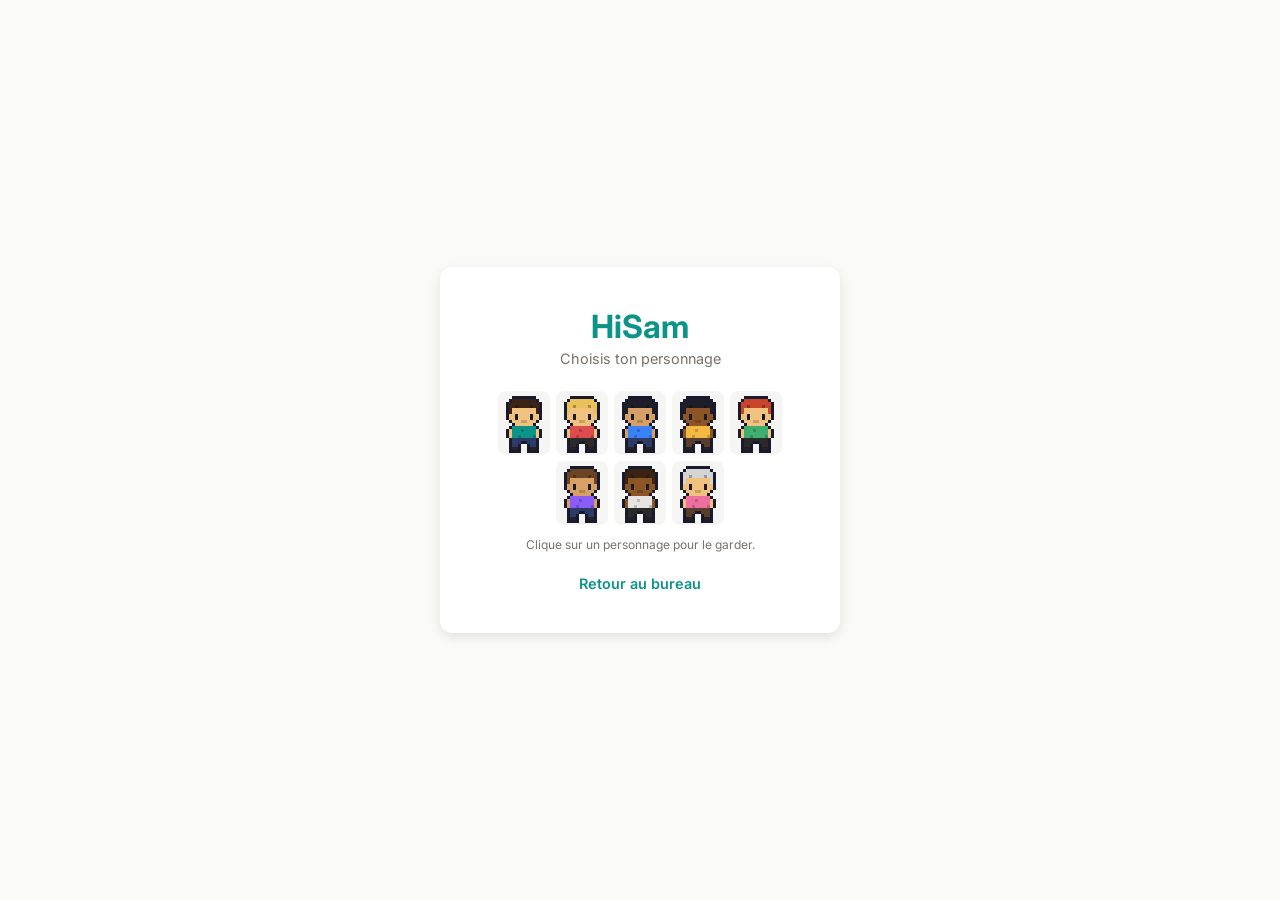
<file: skin.html>
<!DOCTYPE html>
<html lang="fr">
<head>
  <meta charset="UTF-8">
  <meta name="viewport" content="width=device-width, initial-scale=1.0">
  <title>HiSam — Personnage</title>
  <link rel="icon" type="image/svg+xml" href="favicon.svg">
  <link rel="stylesheet" href="style.css?v=pods-2">
  <link rel="preconnect" href="https://fonts.googleapis.com">
  <link href="https://fonts.googleapis.com/css2?family=Inter:wght@400;500;600;700&display=swap" rel="stylesheet">
</head>
<body>
  <!-- Page cachee (aucun lien depuis le bureau) : choisir son personnage.
       Le choix est memorise dans ce navigateur (hisam-avatar) et s'applique
       immediatement dans l'onglet du bureau s'il est ouvert. -->
  <div id="login-screen" class="screen">
    <div class="login-card">
      <h1>HiSam</h1>
      <p class="subtitle">Choisis ton personnage</p>
      <div id="avatar-picker" class="avatar-picker"></div>
      <p id="skin-status" class="avatar-caption">Clique sur un personnage pour le garder.</p>
      <a href="index.html" class="btn-link">Retour au bureau</a>
    </div>
  </div>

  <script src="world.js?v=pods-3"></script>
  <script>
    const picker = document.getElementById("avatar-picker");
    const status = document.getElementById("skin-status");

    function currentAvatar() {
      const saved = localStorage.getItem("hisam-avatar");
      if (saved !== null && !Number.isNaN(Number(saved))) return Number(saved) % World.variantCount();
      return null;
    }

    World.loadCharacters().then(() => {
      const selected = currentAvatar();
      for (let v = 0; v < World.variantCount(); v++) {
        const c = document.createElement("canvas");
        c.width = 48;
        c.height = 60;
        c.title = `Personnage ${v + 1}`;
        if (v === selected) c.classList.add("selected");
        c.addEventListener("click", () => {
          localStorage.setItem("hisam-avatar", String(v));
          picker.querySelectorAll("canvas").forEach((el) => el.classList.remove("selected"));
          c.classList.add("selected");
          status.textContent = `Personnage ${v + 1} garde.`;
        });
        picker.appendChild(c);
        World.drawAvatarPreview(c, v);
      }
    }).catch((err) => {
      status.textContent = "Impossible de charger les personnages : " + err.message;
    });
  </script>
</body>
</html>
</file>
<file: style.css>
* {
  margin: 0;
  padding: 0;
  box-sizing: border-box;
}

:root {
  --bg: #fafaf9;
  --card: #ffffff;
  --text: #1c1917;
  --text-soft: #78716c;
  --accent: #0d9488;
  --accent-light: #ccfbf1;
  --danger: #ef4444;
  --danger-light: #fef2f2;
  --online: #22c55e;
  --radius: 12px;
  --shadow: 0 1px 3px rgba(0,0,0,0.08), 0 1px 2px rgba(0,0,0,0.06);
  --shadow-lg: 0 4px 12px rgba(0,0,0,0.1);
}

html, body {
  height: 100%;
}

body {
  font-family: 'Inter', system-ui, -apple-system, sans-serif;
  background: var(--bg);
  color: var(--text);
  min-height: 100vh;
  overflow: hidden;
}

/* ---- LOGIN ---- */

#login-screen {
  display: flex;
  align-items: center;
  justify-content: center;
  min-height: 100vh;
  padding: 1rem;
}

.login-card {
  background: var(--card);
  border-radius: var(--radius);
  box-shadow: var(--shadow-lg);
  padding: 2.5rem 2.5rem;
  text-align: center;
  max-width: 400px;
  width: 100%;
}

.login-card h1 {
  font-size: 2rem;
  font-weight: 700;
  color: var(--accent);
  margin-bottom: 0.25rem;
}

.login-card .subtitle {
  color: var(--text-soft);
  font-size: 0.9rem;
  margin-bottom: 1.5rem;
}

.login-card input {
  width: 100%;
  padding: 0.75rem 1rem;
  border: 1.5px solid #e7e5e4;
  border-radius: 8px;
  font-size: 1rem;
  font-family: inherit;
  outline: none;
  transition: border-color 0.2s;
  margin-bottom: 1rem;
}

.login-card input:focus {
  border-color: var(--accent);
}

.avatar-caption {
  font-size: 0.75rem;
  color: var(--text-soft);
  margin-bottom: 0.4rem;
}

.avatar-picker {
  display: flex;
  gap: 6px;
  justify-content: center;
  flex-wrap: wrap;
  margin-bottom: 0.75rem;
}

.avatar-picker canvas {
  image-rendering: pixelated;
  image-rendering: crisp-edges;
  border: 2px solid transparent;
  border-radius: 8px;
  cursor: pointer;
  background: #f5f5f4;
  transition: border-color 0.15s, background 0.15s;
}

.avatar-picker canvas:hover {
  border-color: #d6d3d1;
}

.avatar-picker canvas.selected {
  border-color: var(--accent);
  background: var(--accent-light);
}

.login-error {
  color: var(--danger);
  font-size: 0.85rem;
  margin-bottom: 0.75rem;
  min-height: 1.2em;
}

.login-card button {
  width: 100%;
  padding: 0.75rem;
  background: var(--accent);
  color: white;
  border: none;
  border-radius: 8px;
  font-size: 1rem;
  font-weight: 600;
  font-family: inherit;
  cursor: pointer;
  transition: opacity 0.2s;
}

.login-card button:hover {
  opacity: 0.9;
}

.login-card .btn-link {
  display: inline-block;
  margin-top: 1rem;
  color: var(--accent);
  font-size: 0.9rem;
  font-weight: 600;
  text-decoration: none;
}

.login-card .btn-link:hover {
  text-decoration: underline;
}

/* ---- MAIN : header + monde + barre ---- */

#main-screen {
  display: flex;
  flex-direction: column;
  height: 100vh;
  height: 100dvh;
}

header {
  display: flex;
  align-items: center;
  justify-content: space-between;
  padding: 0.75rem 1.25rem;
  background: var(--card);
  border-bottom: 1px solid #e7e5e4;
  flex: none;
  z-index: 10;
}

.header-left {
  display: flex;
  align-items: center;
  gap: 0.75rem;
}

.header-right {
  display: flex;
  align-items: center;
  gap: 0.5rem;
}

header h1 {
  font-size: 1.25rem;
  font-weight: 700;
  color: var(--accent);
}

.my-badge {
  font-size: 0.8rem;
  background: var(--accent-light);
  color: var(--accent);
  padding: 0.2rem 0.6rem;
  border-radius: 999px;
  font-weight: 500;
}

.more-item {
  display: block;
  width: 100%;
  padding: 0.5rem 0.7rem;
  border: none;
  border-radius: 7px;
  background: transparent;
  color: var(--text);
  font: inherit;
  font-size: 0.85rem;
  text-align: left;
  cursor: pointer;
}

.more-item:hover {
  background: #f5f5f4;
}

.more-item.active {
  background: #fef3c7;
  color: #b45309;
  font-weight: 600;
}

.more-item:disabled {
  opacity: 0.4;
  cursor: not-allowed;
}

/* Le wizz : tout l'ecran tremble */
@keyframes wizz {
  0%, 100% { transform: translate(0, 0); }
  10% { transform: translate(-10px, 4px); }
  20% { transform: translate(9px, -6px); }
  30% { transform: translate(-8px, -3px); }
  40% { transform: translate(10px, 5px); }
  50% { transform: translate(-6px, 7px); }
  60% { transform: translate(8px, -4px); }
  70% { transform: translate(-9px, 2px); }
  80% { transform: translate(6px, -7px); }
  90% { transform: translate(-4px, 3px); }
}

@keyframes wizz-soft {
  0%, 100% { transform: translate(0, 0); }
  25% { transform: translate(-3px, 2px); }
  50% { transform: translate(3px, -2px); }
  75% { transform: translate(-2px, -1px); }
}

#main-screen.wizz {
  animation: wizz 0.9s ease-in-out;
}

#main-screen.wizz-soft {
  animation: wizz-soft 0.4s ease-in-out;
}

@media (prefers-reduced-motion: reduce) {
  #main-screen.wizz {
    animation: wizz-soft 0.9s ease-in-out;
  }
}

.presence-mic {
  display: inline-flex;
  color: #fecaca;
}

#notif-btn {
  font-size: 0.75rem;
  padding: 0.35rem 0.7rem;
  border: 1.5px solid #e7e5e4;
  border-radius: 8px;
  background: var(--card);
  color: var(--text-soft);
  cursor: pointer;
  font-family: inherit;
  font-weight: 500;
  transition: all 0.2s;
}

#notif-btn:hover {
  border-color: var(--accent);
  color: var(--accent);
}

#notif-btn.granted {
  border-color: var(--accent);
  background: var(--accent-light);
  color: var(--accent);
}

/* ---- STATUT (header) ---- */

.status-btn {
  display: inline-flex;
  align-items: center;
  gap: 0.4rem;
  font-size: 0.75rem;
  padding: 0.35rem 0.7rem;
  border: 1.5px solid #bbf7d0;
  border-radius: 999px;
  background: #f0fdf4;
  color: #15803d;
  cursor: pointer;
  font-family: inherit;
  font-weight: 600;
  transition: all 0.2s;
}

.status-btn.busy {
  border-color: #fecaca;
  background: var(--danger-light);
  color: #b91c1c;
}

.status-dot {
  width: 8px;
  height: 8px;
  border-radius: 50%;
  background: var(--online);
  flex-shrink: 0;
}

.status-btn.busy .status-dot,
.room-member.busy .status-dot {
  background: var(--danger);
}

/* ---- HALL DES SALONS ---- */

.stage {
  position: relative;
  flex: 1;
  min-height: 0;
  display: flex;
  flex-direction: column;
}

.rooms-view {
  flex: 1;
  min-height: 0;
  overflow-y: auto;
  padding: 1.5rem 1rem;
}

.rooms-inner {
  max-width: 720px;
  margin: 0 auto;
}

.rooms-header {
  display: flex;
  align-items: center;
  justify-content: space-between;
  flex-wrap: wrap;
  gap: 0.75rem;
  margin-bottom: 1rem;
}

.rooms-header h2 {
  font-size: 1.1rem;
  font-weight: 600;
}

/* ---- Modale "Nouveau salon" ---- */

.modal {
  width: min(360px, calc(100vw - 32px));
  margin: auto;
  padding: 0;
  border: none;
  border-radius: var(--radius);
  background: var(--card);
  color: var(--text);
  box-shadow: var(--shadow-lg);
}

.modal::backdrop {
  background: rgba(28, 25, 23, 0.4);
}

.modal-body {
  display: flex;
  flex-direction: column;
  gap: 0.9rem;
  padding: 1.25rem;
}

.modal-body h3 {
  font-size: 1rem;
  font-weight: 600;
}

.modal-body input {
  padding: 0.55rem 0.75rem;
  border: 1.5px solid #e7e5e4;
  border-radius: 8px;
  font-size: 0.9rem;
  font-family: inherit;
  outline: none;
}

.modal-body input:focus {
  border-color: var(--accent);
}

.modal-actions {
  display: flex;
  justify-content: flex-end;
  gap: 0.5rem;
}

.btn-modal-cancel {
  font-size: 0.85rem;
  padding: 0.4rem 0.8rem;
  background: transparent;
  color: var(--text-soft);
  border: none;
  border-radius: 8px;
  font-family: inherit;
  font-weight: 600;
  cursor: pointer;
}

.btn-modal-cancel:hover {
  background: #f5f5f4;
  color: var(--text);
}

.btn-create-room {
  font-size: 0.85rem;
  padding: 0.4rem 0.8rem;
  background: var(--accent);
  color: white;
  border: none;
  border-radius: 8px;
  font-family: inherit;
  font-weight: 600;
  cursor: pointer;
  transition: opacity 0.2s;
}

.btn-create-room:hover {
  opacity: 0.9;
}

.rooms-list {
  display: flex;
  flex-direction: column;
  gap: 0.75rem;
}

.room-card {
  position: relative;
  background: var(--card);
  border-radius: var(--radius);
  box-shadow: var(--shadow);
  transition: box-shadow 0.2s;
  border-left: 3px solid transparent;
}

.room-card:hover {
  box-shadow: var(--shadow-lg);
}

.room-card.room-active {
  border-left-color: var(--accent);
}

.room-card-header {
  display: flex;
  align-items: center;
  justify-content: space-between;
  padding: 1rem 1.25rem;
  gap: 0.75rem;
}

.room-info {
  display: flex;
  flex-direction: column;
  gap: 0.15rem;
  min-width: 0;
  flex: 1;
}

.room-name {
  font-weight: 600;
  font-size: 0.95rem;
}

.room-count {
  font-size: 0.75rem;
  color: var(--text-soft);
}

.btn-room-action {
  padding: 0.4rem 0.9rem;
  border: none;
  border-radius: 8px;
  font-size: 0.8rem;
  font-weight: 600;
  font-family: inherit;
  cursor: pointer;
  transition: opacity 0.2s;
  flex-shrink: 0;
}

.btn-room-action.btn-join {
  background: var(--accent);
  color: white;
}

.btn-room-action.btn-confirm {
  background: #f59e0b;
  max-width: 55%;
  text-align: right;
}

.btn-room-action.btn-leave {
  background: var(--danger);
  color: white;
}

.btn-room-action:hover {
  opacity: 0.9;
}

.room-actions {
  display: flex;
  align-items: center;
  gap: 0.4rem;
  flex-shrink: 0;
}

.room-menu-wrap {
  position: relative;
}

.btn-room-more {
  width: 30px;
  height: 30px;
  border: none;
  border-radius: 8px;
  background: transparent;
  color: var(--text-soft);
  font-size: 1.1rem;
  line-height: 1;
  cursor: pointer;
  transition: background 0.2s;
}

.btn-room-more:hover {
  background: #f5f5f4;
  color: var(--text);
}

.room-menu {
  position: absolute;
  right: 0;
  top: calc(100% + 6px);
  min-width: 190px;
  padding: 0.35rem;
  background: var(--card);
  border: 1px solid #e7e5e4;
  border-radius: 10px;
  box-shadow: var(--shadow-lg);
  z-index: 30;
}

.room-menu .more-item.danger {
  color: var(--danger);
}

.room-menu .more-item.danger:hover:not(:disabled) {
  background: var(--danger-light);
}

.room-rename {
  font: inherit;
  font-weight: 600;
  font-size: 0.95rem;
  padding: 0.2rem 0.5rem;
  border: 1.5px solid var(--accent);
  border-radius: 6px;
  outline: none;
  max-width: 260px;
}

/* ---- Scene d'un salon : un personnage par personne, a l'horizontale ---- */

.room-scene {
  position: relative;
  height: 92px;
  margin: 0 1.25rem 1rem;
  border-radius: 10px;
  background: linear-gradient(to bottom, #f5f5f4 0%, #f5f5f4 72%, #e7e5e4 72%, #d6d3d1 100%);
  cursor: pointer;
  user-select: none;
  -webkit-user-select: none;
}

/* Animations d'arrivee seulement a la creation (classe retiree ensuite) :
   renderRooms deplace la bande d'une carte a l'autre, ce qui les relancerait */
.room-scene.opening {
  animation: scene-open 0.35s ease-out;
}

.room-scene.mine {
  background: linear-gradient(to bottom, #f0fdfa 0%, #f0fdfa 72%, #99f6e4 72%, #5eead4 100%);
  cursor: crosshair;
}

@keyframes scene-open {
  from { height: 0; margin-bottom: 0; opacity: 0; }
  to { height: 92px; opacity: 1; }
}

.scene-char {
  position: absolute;
  bottom: 12px;
  display: flex;
  flex-direction: column;
  align-items: center;
  gap: 2px;
  transform: translateX(-50%);
  transition: left 0.15s linear;
  cursor: pointer;
}

.scene-char.arriving {
  animation: char-in 0.3s ease-out;
}

.scene-char.me {
  transition: none;
  cursor: default;
  z-index: 2;
}

@keyframes char-in {
  from { opacity: 0; transform: translate(-50%, -10px); }
  to { opacity: 1; transform: translate(-50%, 0); }
}

.scene-sprite {
  width: 48px;
  height: 44px;
  image-rendering: pixelated;
  image-rendering: crisp-edges;
}

/* Il parle : son prenom s'entoure d'un halo */
.scene-name {
  transition: box-shadow 0.12s;
}

.scene-char.speaking .scene-name {
  box-shadow: 0 0 0 3px rgba(13, 148, 136, 0.45);
}

.scene-name {
  display: inline-flex;
  align-items: center;
  gap: 0.2rem;
  max-width: 96px;
  padding: 0.05rem 0.45rem;
  border-radius: 999px;
  background: #57534e;
  color: #fff;
  font-size: 0.68rem;
  font-weight: 600;
  white-space: nowrap;
  overflow: hidden;
  text-overflow: ellipsis;
}

.scene-char.me .scene-name {
  background: var(--accent);
}

.scene-char.busy .scene-name {
  background: #d97706;
}

.scene-name .presence-mic {
  color: #fecaca;
}

/* Wizz : une petite bulle au-dessus de la tete, au survol ou au tap */
.scene-wizz {
  position: absolute;
  bottom: calc(100% + 2px);
  left: 50%;
  transform: translateX(-50%);
  display: none;
  padding: 0.1rem 0.5rem;
  border: 1px solid #fcd34d;
  border-radius: 999px;
  background: #fffbeb;
  color: #b45309;
  font: inherit;
  font-size: 0.66rem;
  font-weight: 600;
  white-space: nowrap;
  cursor: pointer;
}

.scene-char:hover .scene-wizz,
.scene-char.open .scene-wizz {
  display: block;
}

.scene-wizz:disabled {
  opacity: 0.5;
  cursor: default;
}

.scene-char.shake .scene-sprite {
  animation: wizz-soft 0.3s ease-in-out 3;
}

/* Saut (espace) : "translate" se cumule avec le transform qui centre le personnage */
.scene-char.jumping {
  animation: jump 0.48s ease-out;
}

@keyframes jump {
  0%, 100% { translate: 0 0; animation-timing-function: ease-out; }
  45% { translate: 0 -22px; animation-timing-function: ease-in; }
  85% { translate: 0 1px; }
}

/* Bombe a eau (touche K) : un ballon arc-en-ciel qui vole en tournant */
.scene-char.throwing .scene-sprite {
  animation: throw 0.3s ease-out;
}

@keyframes throw {
  30% { transform: translateY(-4px) scale(1.05); }
}

.water-bomb {
  position: fixed;
  z-index: 50;
  width: 14px;
  height: 16px;
  border-radius: 50% 50% 50% 50% / 58% 58% 42% 42%;
  background:
    radial-gradient(circle at 34% 28%, rgba(255, 255, 255, 0.95) 0 14%, rgba(255, 255, 255, 0) 32%),
    conic-gradient(#ff1744, #ff9100, #ffea00, #00e676, #00b0ff, #651fff, #d500f9, #ff1744);
  box-shadow: 0 0 6px rgba(213, 0, 249, 0.55), 0 1px 2px rgba(0, 0, 0, 0.25);
  transform: translate(-50%, -50%);
  pointer-events: none;
}

.water-bomb::after {
  content: "";
  position: absolute;
  top: -3px;
  left: 5px;
  width: 4px;
  height: 4px;
  border-radius: 1px;
  background: #d500f9;
}

.water-splash {
  position: absolute;
  z-index: 3;
  width: 0;
  height: 0;
  pointer-events: none;
}

.water-splash::before {
  content: "";
  position: absolute;
  left: -14px;
  top: -6px;
  width: 28px;
  height: 12px;
  border: 2px solid var(--ring, #00b0ff);
  border-radius: 50%;
  animation: splash-ring 0.5s ease-out forwards;
}

.water-splash span {
  position: absolute;
  left: -3px;
  top: -3px;
  width: 6px;
  height: 6px;
  border-radius: 50%;
  background: var(--drop, #38bdf8);
  animation: splash-drop 0.6s ease-out forwards;
}

@keyframes splash-ring {
  from { transform: scale(0.3); opacity: 1; }
  to { transform: scale(1.8); opacity: 0; }
}

@keyframes splash-drop {
  from { transform: translate(0, 0) scale(1); opacity: 1; }
  to { transform: translate(var(--dx), var(--dy)) scale(0.4); opacity: 0; }
}

.scene-char.soaked .scene-sprite {
  filter: sepia(1) hue-rotate(170deg) saturate(3) brightness(0.95);
  transition: filter 0.2s;
}

@media (prefers-reduced-motion: reduce) {
  .room-scene, .scene-char { animation: none; }
  .scene-char { transition: none; }
}

.lobby-list {
  display: flex;
  flex-wrap: wrap;
  align-items: center;
  gap: 0.35rem;
  font-size: 0.8rem;
  color: var(--text-soft);
}

.lobby-list {
  margin-top: 1.25rem;
}

.lobby-title {
  margin-right: 0.25rem;
}

.room-member {
  display: inline-flex;
  align-items: center;
  gap: 0.35rem;
  padding: 0.2rem 0.3rem 0.2rem 0.55rem;
  border-radius: 999px;
  background: #f5f5f4;
  color: var(--text);
}

.room-member.me {
  padding-right: 0.55rem;
}

.chip-wizz {
  font-size: 0.65rem;
  padding: 0.1rem 0.4rem;
  border: 1px solid #e7e5e4;
  border-radius: 999px;
  background: var(--card);
  color: var(--text-soft);
  cursor: pointer;
  font-family: inherit;
  font-weight: 600;
}

.chip-wizz:hover {
  border-color: var(--accent);
  color: var(--accent);
}

.chip-wizz:disabled {
  opacity: 0.4;
  cursor: default;
  border-color: #e7e5e4;
  color: var(--text-soft);
}

.btn-mute:disabled {
  opacity: 0.35;
  cursor: default;
}

.world-overlay {
  position: absolute;
  inset: 0;
  display: flex;
  align-items: center;
  justify-content: center;
  background: rgba(0,0,0,0.72);
  color: #fff;
  z-index: 50;
  text-align: center;
  padding: 2rem;
  font-size: 0.95rem;
  line-height: 1.6;
}

.overlay-btn {
  margin-top: 0.75rem;
  padding: 0.6rem 1.2rem;
  background: var(--accent);
  color: white;
  border: none;
  border-radius: 8px;
  font-size: 0.9rem;
  font-weight: 600;
  font-family: inherit;
  cursor: pointer;
  transition: opacity 0.2s;
}

.overlay-btn:hover {
  opacity: 0.9;
}

/* ---- BARRE DE CONTROLE ---- */

.active-bar {
  flex: none;
  background: var(--card);
  border-top: 1px solid #e7e5e4;
  box-shadow: 0 -2px 8px rgba(0,0,0,0.06);
  padding: 0.6rem 1rem;
  display: flex;
  align-items: center;
  justify-content: space-between;
  gap: 0.75rem;
  z-index: 20;
}

.active-bar-status {
  display: flex;
  flex-direction: column;
  gap: 0.15rem;
  flex: 1;
  min-width: 0;
}

.group-status {
  font-size: 0.8rem;
  color: var(--text-soft);
  white-space: nowrap;
  overflow: hidden;
  text-overflow: ellipsis;
}

.group-status.active {
  color: var(--accent);
  font-weight: 600;
}

.mic-warning {
  font-size: 0.72rem;
  color: var(--danger);
}

.active-bar-controls {
  display: flex;
  align-items: center;
  gap: 0.4rem;
  flex-shrink: 0;
}

.btn-mute {
  display: flex;
  align-items: center;
  justify-content: center;
  width: 40px;
  height: 40px;
  border: 1.5px solid #e7e5e4;
  border-radius: 8px;
  background: var(--card);
  color: var(--text);
  cursor: pointer;
  transition: all 0.2s;
}

.btn-mute:hover {
  border-color: var(--accent);
  color: var(--accent);
}

.btn-mute.active {
  background: var(--accent-light);
  border-color: var(--accent);
  color: var(--accent);
}

.btn-mute.muted {
  background: var(--danger-light);
  border-color: var(--danger);
  color: var(--danger);
}

.btn-leave-all {
  padding: 0.5rem 0.8rem;
  background: var(--danger);
  color: white;
  border: none;
  border-radius: 8px;
  font-size: 0.8rem;
  font-weight: 600;
  font-family: inherit;
  cursor: pointer;
  transition: opacity 0.2s;
  white-space: nowrap;
}

.btn-leave-all:hover {
  opacity: 0.9;
}

.mic-select {
  font-size: 0.75rem;
  font-family: inherit;
  font-weight: 500;
  padding: 0.3rem 0.5rem;
  border: 1.5px solid #e7e5e4;
  border-radius: 8px;
  background: var(--card);
  color: var(--text);
  cursor: pointer;
  outline: none;
  max-width: 140px;
  white-space: nowrap;
  overflow: hidden;
  text-overflow: ellipsis;
  transition: border-color 0.2s;
}

.mic-select:hover,
.mic-select:focus {
  border-color: var(--accent);
}

/* ---- AUDIO LEVEL INDICATORS ---- */

.audio-indicator {
  display: flex;
  align-items: center;
  gap: 4px;
  padding: 4px 8px;
  border-radius: 6px;
  flex-shrink: 0;
}

.audio-level-local {
  background: rgba(34, 197, 94, 0.1);
}

.audio-level-remote {
  background: rgba(13, 148, 136, 0.1);
}

.audio-indicator-icon {
  flex-shrink: 0;
}

.audio-level-local .audio-indicator-icon {
  color: var(--online);
}

.audio-level-remote .audio-indicator-icon {
  color: var(--accent);
}

.audio-indicator-label {
  font-size: 0.65rem;
  font-weight: 600;
  text-transform: uppercase;
  letter-spacing: 0.03em;
  flex-shrink: 0;
}

.audio-level-local .audio-indicator-label {
  color: var(--online);
}

.audio-level-remote .audio-indicator-label {
  color: var(--accent);
}

.audio-level {
  width: 40px;
  height: 4px;
  background: #e7e5e4;
  border-radius: 2px;
  overflow: hidden;
  flex-shrink: 0;
}

.audio-level-bar {
  height: 100%;
  width: 0%;
  border-radius: 2px;
  transition: width 0.08s ease-out;
}

.audio-level-local .audio-level-bar {
  background: var(--online);
}

.audio-level-remote .audio-level-bar {
  background: var(--accent);
}

/* ---- Video (camera + partage d'ecran) : panneau flottant ---- */

.video-area {
  position: absolute;
  top: 12px;
  left: 12px;
  width: 300px;
  max-width: calc(100% - 24px);
  max-height: calc(100% - 24px);
  overflow-y: auto;
  z-index: 5;
}

.video-grid {
  display: grid;
  grid-template-columns: 1fr;
  gap: 0.6rem;
}

.video-tile {
  position: relative;
  background: #1c1917;
  border-radius: var(--radius);
  overflow: hidden;
  aspect-ratio: 16 / 9;
  cursor: pointer;
  box-shadow: 0 4px 16px rgba(0,0,0,0.4);
  border: 1px solid rgba(255,255,255,0.15);
}

.video-tile video {
  width: 100%;
  height: 100%;
  object-fit: contain;
  display: block;
  background: #1c1917;
}

.video-tile.camera video {
  object-fit: cover;
}

.video-tile.local.camera video {
  transform: scaleX(-1);
}

.video-tile-label {
  position: absolute;
  left: 0.5rem;
  bottom: 0.5rem;
  padding: 0.2rem 0.5rem;
  border-radius: 6px;
  background: rgba(0,0,0,0.55);
  color: white;
  font-size: 0.75rem;
  font-weight: 500;
  pointer-events: none;
}

.video-tile:fullscreen video {
  object-fit: contain;
}

/* ---- RESPONSIVE ---- */

@media (max-width: 640px) {
  .login-card {
    padding: 2rem 1.5rem;
  }

  header {
    padding: 0.6rem 0.9rem;
  }

  .header-right {
    gap: 0.35rem;
  }

  .active-bar {
    padding: 0.5rem 0.6rem;
    gap: 0.4rem;
  }

  .active-bar-status {
    display: none;
  }

  .audio-indicator-label {
    display: none;
  }

  .mic-select {
    max-width: 100px;
    font-size: 0.7rem;
  }

  .video-area {
    width: 180px;
  }

  .rooms-view {
    padding: 1rem 0.75rem;
  }

  .room-card-header {
    flex-wrap: wrap;
  }

  .status-btn .status-label {
    display: none;
  }
}

/* Overlay de diagnostic (index.html?debug) : lisible sur un telephone, ne gene pas les tapotements */
.debug-overlay {
  position: fixed;
  top: 52px;
  left: 6px;
  z-index: 9999;
  max-width: calc(100vw - 12px);
  max-height: 60vh;
  overflow: auto;
  margin: 0;
  padding: 6px 8px;
  font: 11px/1.35 ui-monospace, SFMono-Regular, Menlo, monospace;
  color: #e8ffe8;
  background: rgba(0, 0, 0, 0.78);
  border-radius: 6px;
  white-space: pre-wrap;
  word-break: break-word;
  pointer-events: none;
}
</file>
